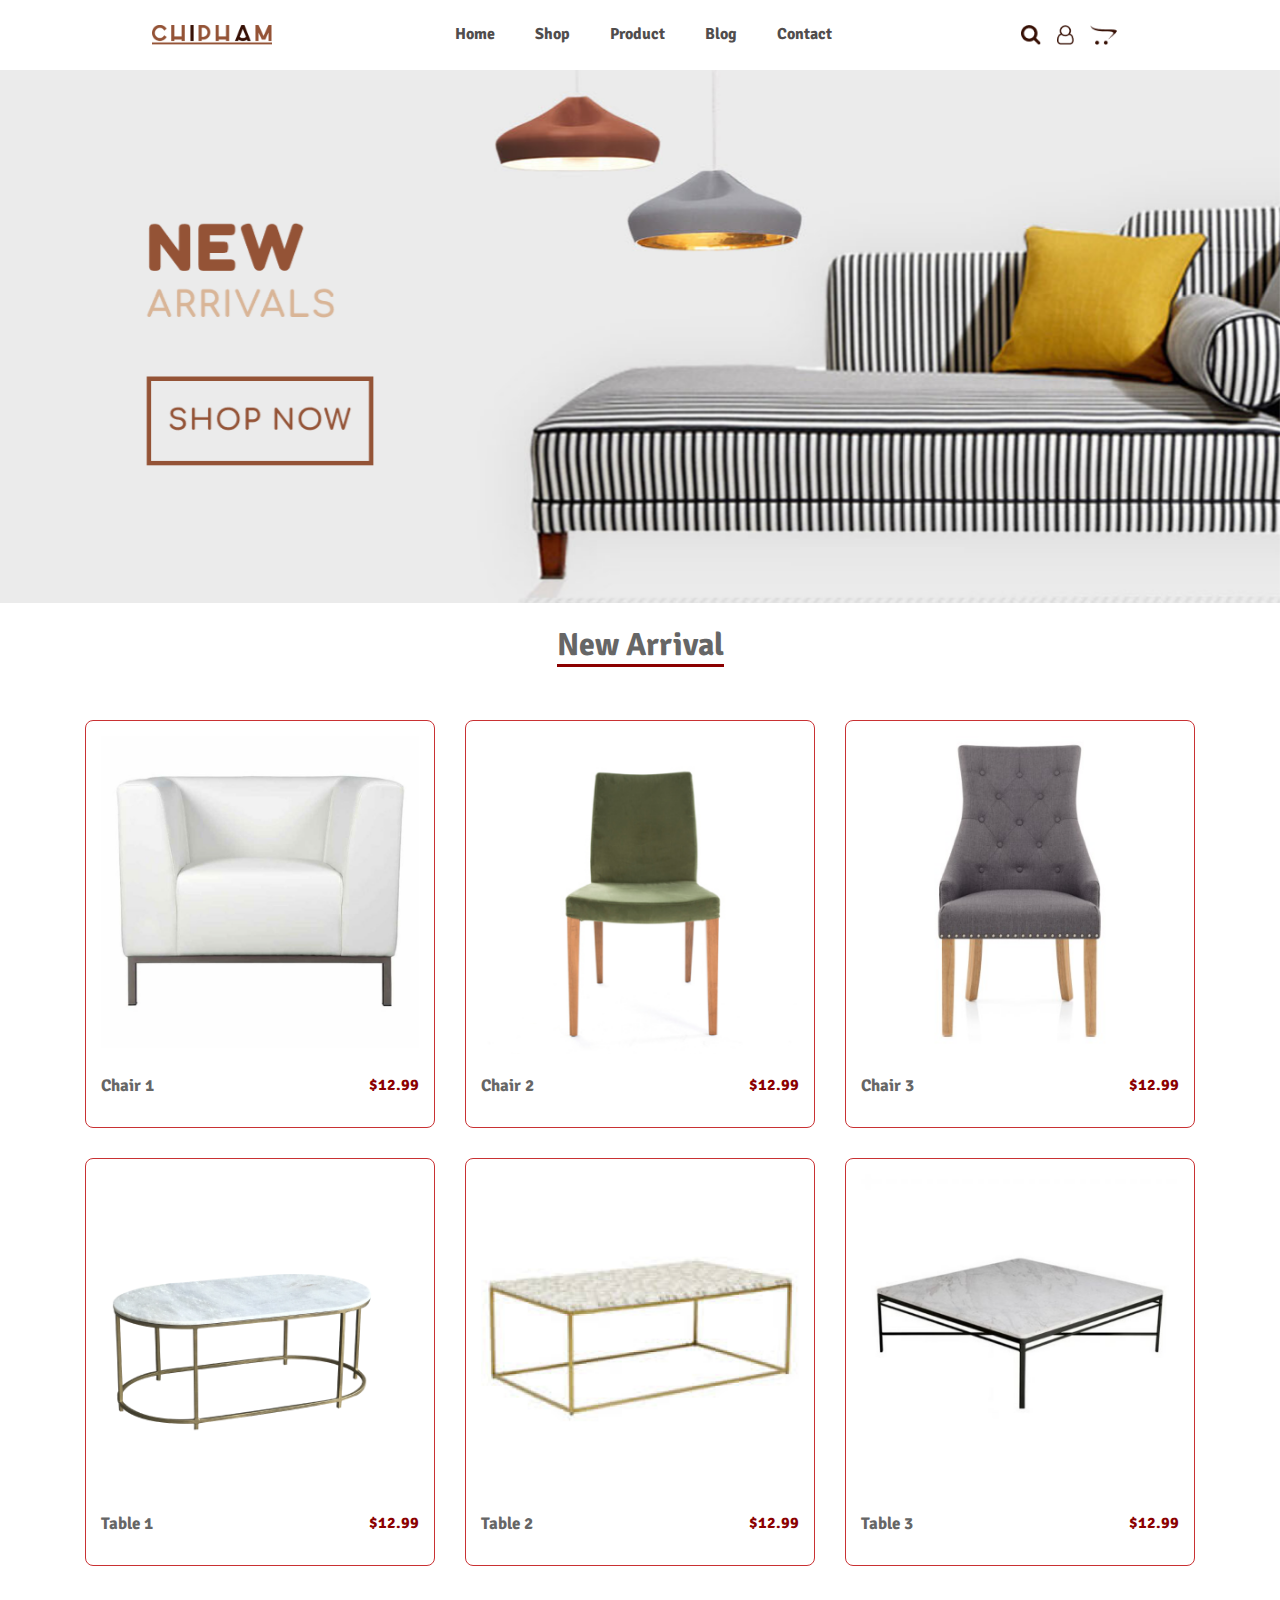
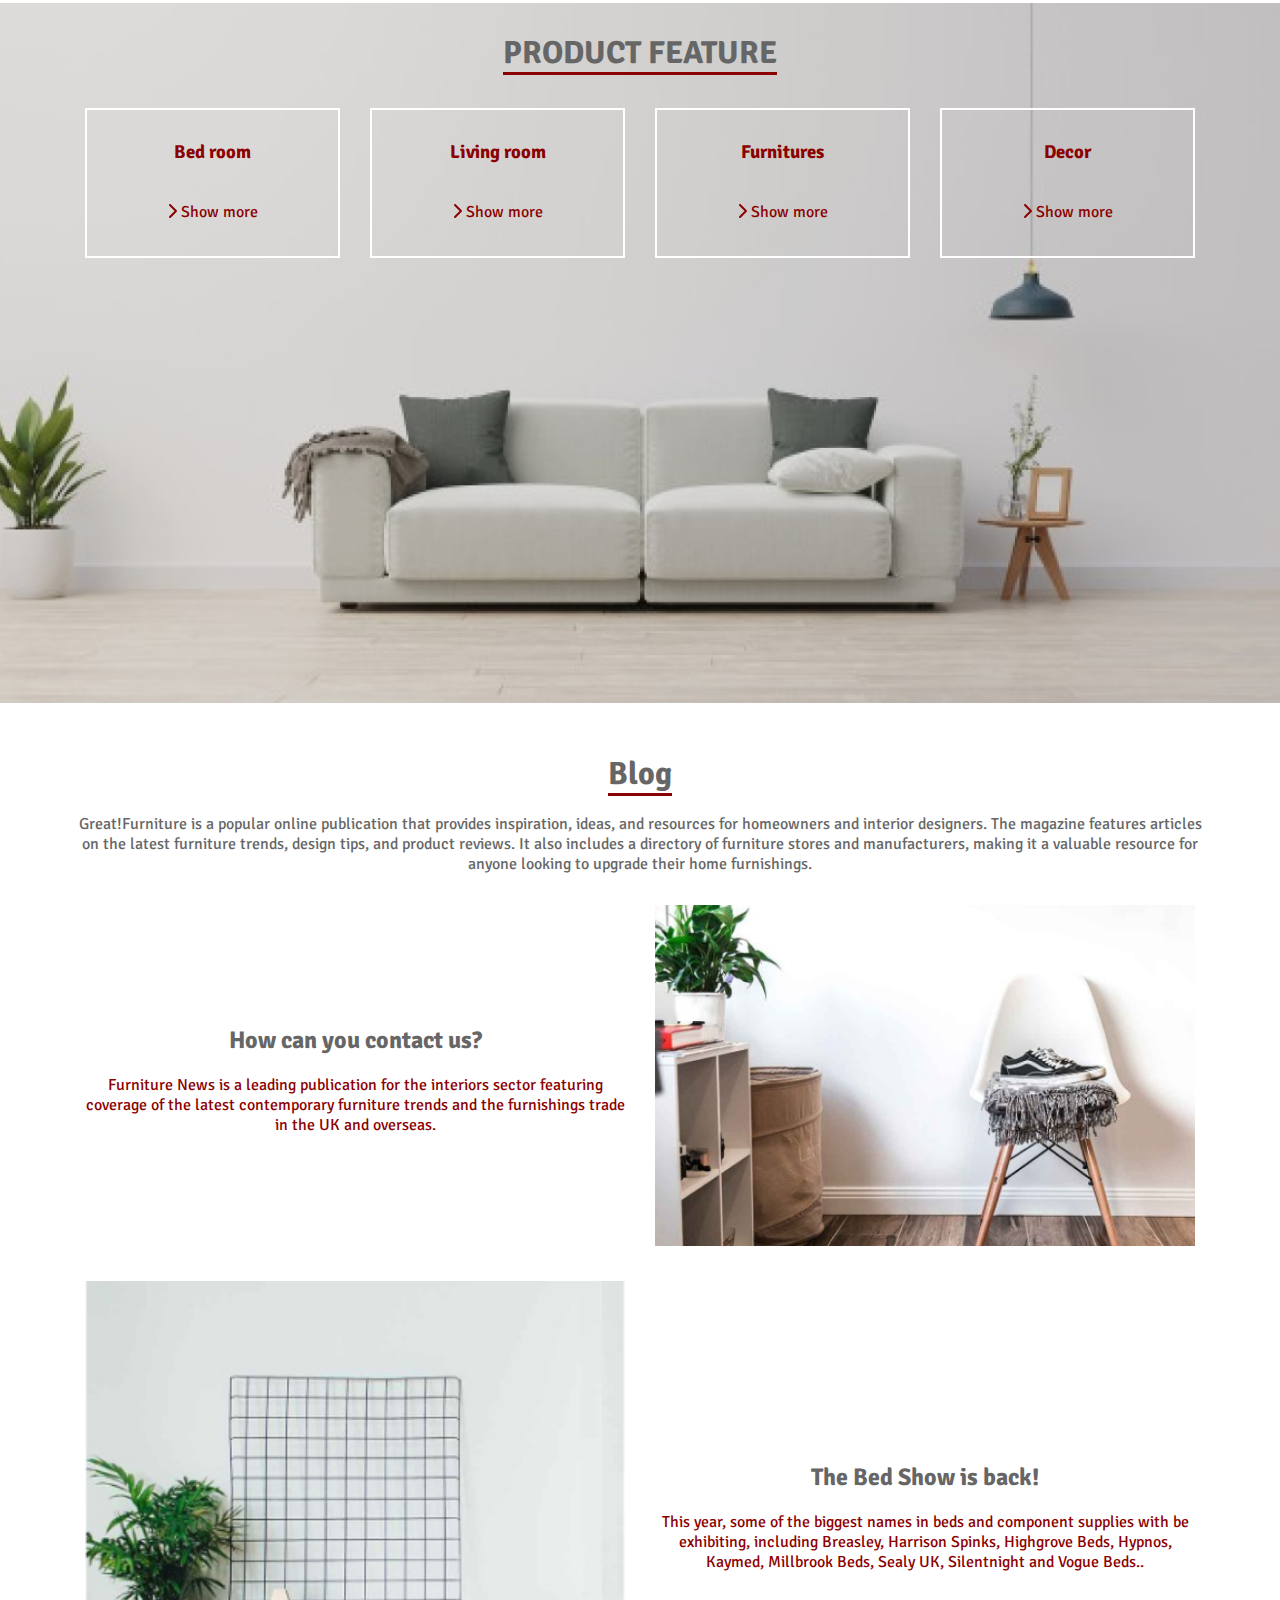
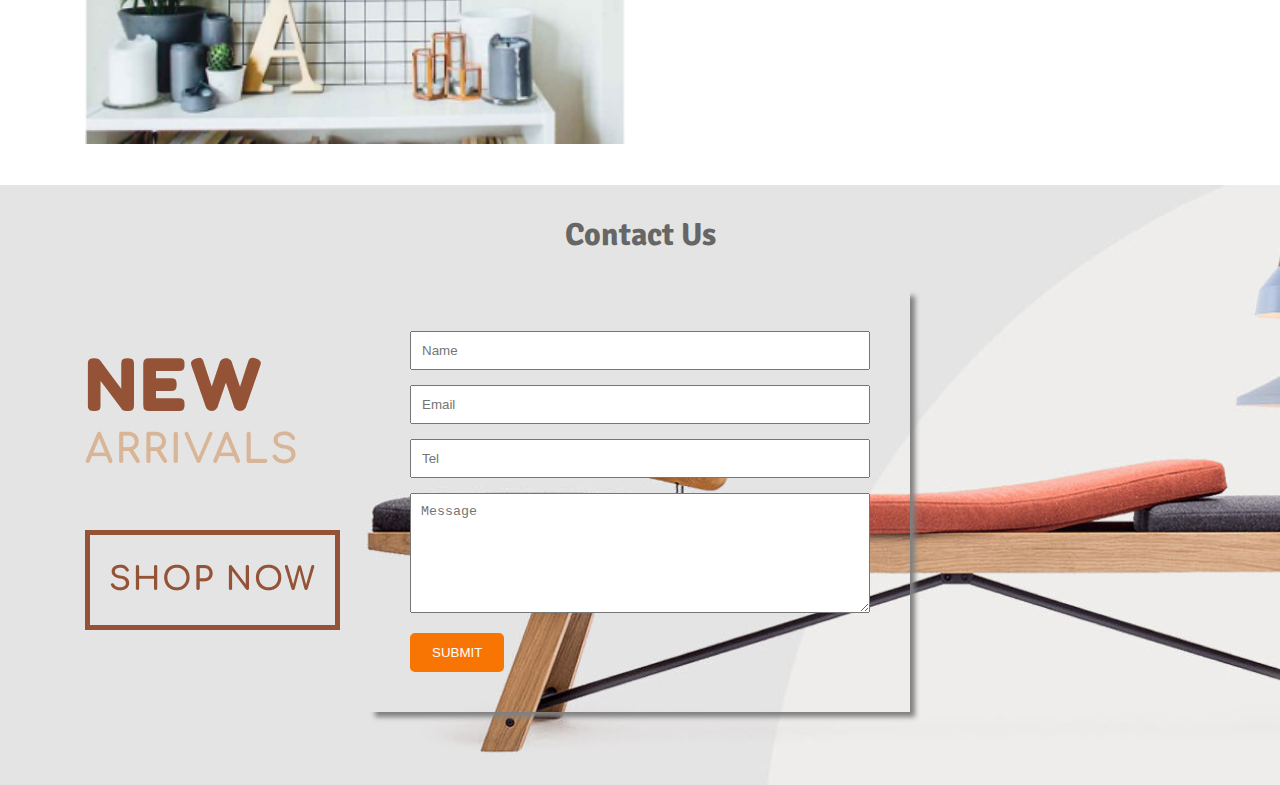
<file: index.html>
<!doctype html>
<html>
<head>
<meta charset="utf-8">
<title>Flyz</title>
<link rel="stylesheet" href="css/thu-vien-css.css">
<link rel="stylesheet" href="css/main.css">
<link rel="stylesheet" href="css/all.min.css">
<link rel="stylesheet" href="css/owl.carousel.css">
<link rel="stylesheet" href="css/owl.theme.default.css">
<link rel="icon" href="images/persona.png" type="image/x-icon">
</head>

<body>
<header>
  <div class="container d-flex justify-around">
    <div class="logo"><a href="thankyou.html"><img src="images/LOGO 1.png" alt="" height="20px" ></a></div>
    <div class="menu">
      <ul>
        <li><a href="#">Home</a></li>
        <li><a href="#">Shop</a></li>
        <li><a href="#">Product</a></li>
        <li><a href="#">Blog</a></li>
        <li><a href="#">Contact</a></li>
      </ul>
    </div>
    <div class="icon align-item-center"> <a href="#"><img src="images/search.png" alt="" height="20px"></a> <a href="#"><img src="images/persona.png" alt="" height="20px"></a> <a href="#"><img src="images/shop.png" alt="" height="20px"> </a></div>
  </div>
</header>
<div class="banner">
  <div class="owl-carousel owl-theme owl-loaded owl-drag" id="slide" >
    <div class="item"><img src="images/Banner1.png" alt=""></div>
    <div class="item"><img src="images/Banner2.png" alt=""></div>
    <div class="item"><img src="images/Banner3.png" alt=""></div>
  </div>
</div>
<section id="new">
  <div class="container">
    <h1 class="text-center"><span class="gach-chan">New Arrival</span></h1>
    <br>
    <div class="row">
      <div class="col-4">
        <div class="vien"> <img src="images/Chair1.png" alt="" class="img-100">
          <p class="d-flex justify-between"> <span class="ten">Chair 1</span> <span class="gia text-do">$12.99</span> </p>
          <div class="social">
			  <a href="#"><i class="fas fa-heart"></i></a> 
			  <a href="#"><i class="fas fa-search"></i></a> 
			  <a href="#"><i class="fas fa-shopping-cart"></i></a> 
			</div>
        </div>
      </div>
      <div class="col-4">
        <div class="vien"> <img src="images/Chair2.png" alt="" class="img-100">
          <p class="d-flex justify-between"> <span class="ten">Chair 2</span> <span class="gia text-do">$12.99</span> </p>
          <div class="social"> <a href="#"><i class="fas fa-heart"></i></a> <a href="#"><i class="fas fa-search"></i></a> <a href="#"><i class="fas fa-shopping-cart"></i></a> </div>
        </div>
      </div>
      <div class="col-4">
        <div class="vien"> <img src="images/Chair3.png" alt="" class="img-100">
          <p class="d-flex justify-between"> <span class="ten">Chair 3</span> <span class="gia text-do">$12.99</span> </p>
          <div class="social"> <a href="#"><i class="fas fa-heart"></i></a> <a href="#"><i class="fas fa-search"></i></a> <a href="#"><i class="fas fa-shopping-cart"></i></a> </div>
        </div>
      </div>
      <div class="col-4">
        <div class="vien"> <img src="images/Table1.png" alt="" class="img-100">
          <p class="d-flex justify-between"> <span class="ten">Table 1</span> <span class="gia text-do">$12.99</span> </p>
          <div class="social"> <a href="#"><i class="fas fa-heart"></i></a> <a href="#"><i class="fas fa-search"></i></a> <a href="#"><i class="fas fa-shopping-cart"></i></a> </div>
        </div>
      </div>
      <div class="col-4">
        <div class="vien"> <img src="images/Table2.png" alt="" class="img-100">
          <p class="d-flex justify-between"> <span class="ten">Table 2</span> <span class="gia text-do">$12.99</span> </p>
          <div class="social"> <a href="#"><i class="fas fa-heart"></i></a> <a href="#"><i class="fas fa-search"></i></a> <a href="#"><i class="fas fa-shopping-cart"></i></a> </div>
        </div>
      </div>
      <div class="col-4">
        <div class="vien"> <img src="images/Table3.png" alt="" class="img-100">
          <p class="d-flex justify-between"> <span class="ten">Table 3</span> <span class="gia text-do">$12.99</span> </p>
          <div class="social"> <a href="#"><i class="fas fa-heart"></i></a> <a href="#"><i class="fas fa-search"></i></a> <a href="#"><i class="fas fa-shopping-cart"></i></a> </div>
        </div>
      </div>
    </div>
  </div>
</section>
<section id="product">
  <div class="container">
    <h1 class="text-center pt-30"><span class="gach-chan">PRODUCT FEATURE</span></h1>
    <div class="row">
      <div class="col-3">
        <div class="vien-trang">
          <h3 class="text-do">Bed room</h3>
          <br>
          <i class="fas fa-chevron-right text-do"></i> <a href="">Show more</a> </div>
      </div>
      <div class="col-3">
        <div class="vien-trang">
          <h3 class="text-do align-item-center">Living room</h3>
          <br>
          <i class="fas fa-chevron-right text-do"></i> <a href="">Show more</a> </div>
      </div>
      <div class="col-3">
        <div class="vien-trang">
          <h3 class="text-do">Furnitures</h3>
          <br>
          <i class="fas fa-chevron-right text-do"></i> <a href="">Show more</a> </div>
      </div>
      <div class="col-3">
        <div class="vien-trang">
          <h3 class="text-do">Decor</h3>
          <br>
          <i class="fas fa-chevron-right text-do"></i> <a href="">Show more</a> </div>
      </div>
    </div>
  </div>
</section>
<section id="blog">
  <div class="container">
    <h1 class="text-center pt-30"><span class="gach-chan">Blog</span></h1>
    <p class="text-center">Great!Furniture is a popular online publication that provides inspiration, ideas, and resources for homeowners and interior designers. The magazine features articles on the latest furniture trends, design tips, and product reviews. It also includes a directory of furniture stores and manufacturers, making it a valuable resource for anyone looking to upgrade their home furnishings.</p>
    <div class="row d-flex align-item-center">
      <div class="col-6 text-center">
        <h2 class="text-center align-item-center">How can you contact us?</h2>
        <p class="text-center text-do">Furniture News is a leading publication for the interiors sector featuring coverage of the latest contemporary furniture trends and the furnishings trade in the UK and overseas.</p>
      </div>
      <div class="col-6"> <img src="images/blog1.png" alt="" class="img-100"> </div>
    </div>
    <div class="row d-flex align-item-center">
      <div class="col-6"> <img src="images/blog-1.png" alt="" class="img-100"> </div>
      <div class="col-6 text-center">
        <h2 class="text-center align-item-center">The Bed Show is back!</h2>
        <p class="text-center text-do">This year, some of the biggest names in beds and component supplies with be exhibiting, including Breasley, Harrison Spinks, Highgrove Beds, Hypnos, Kaymed, Millbrook Beds, Sealy UK, Silentnight and Vogue Beds..</p>
      </div>
    </div>
  </div>
</section>
<section id="contact">
  <div class="container">
    <h1 class="text-center pt-30"><span>Contact Us</span></h1>
    <div class="row d-flex justify-center">
      <div class="col-6">
        <div class="box">
          <form action="#">
            <input type="text" placeholder="Name" class="form-control">
            <input type="text" placeholder="Email" class="form-control">
            <input type="text" placeholder="Tel" class="form-control">
            <textarea name="message" placeholder="Message" class="form-control" style="height: 120px"></textarea>
            <button type="button" class="btn-fill-primary">SUBMIT</button>
          </form>
        </div>
      </div>
    </div>
  </div>
</section>
<script src="js/jquery-3.6.0.min.js"></script> 
<script src="js/owl.carousel.js"></script> 
<script src="js/control.js"></script> 
<script src="js/all.min.js"></script>
</body>
</html>
</file>
<file: css/thu-vien-css.css>
@charset "utf-8";
/* CSS Document */
@import url('https://fonts.googleapis.com/css2?family=Signika&display=swap');
*{ box-sizing: border-box}
body{
  font-family: 'Signika', sans-serif;font-size: 16px;color: #666666;margin: 0;  
}
.container{ width: 1140px; margin: auto}
.img-100{ width: 100%; height: auto}
.img-circle{ border-radius: 50%}
.row{ display: flex; flex-wrap: wrap}
.col-1 {width: 8.33%;}
.col-2 {width: 16.66%;}
.col-3 {width: 25%;}
.col-4 {width: 33.33%;}
.col-5 {width: 41.66%;}
.col-6 {width: 50%;}
.col-7 {width: 58.33%;}
.col-8 {width: 66.66%;}
.col-9 {width: 75%;}
.col-10 {width: 83.33%;}
.col-11 {width: 91.66%;}
.col-12 {width: 100%;}
[class*="col-"] {
  padding: 15px;
  /*border: 1px solid red;*/
}
.py-50{ padding: 50px}
.p-0{ padding: 0} .p-3{padding: 15px}
.mt-0{ margin-top: 0}.my-10{margin: 10px 0} .mb-10{margin-bottom: 10px}
.my-30{ margin-top: 30px; margin-bottom: 30px}
.mx-auto { margin-left: auto; margin-right: auto}
.text-right{ text-align: right}
.text-center { text-align: center}
.d-flex{ display: flex}
.d-block{ display:block}
.d-none{ display: none}
.justify-center{ justify-content: center}
.justify-between{ justify-content: space-between}
.justify-around{ justify-content: space-around}
.flex-row-reverse{flex-direction: row-reverse}
.align-item-center{align-items: center}
.text-white{ color: #fff}
.btn-fill-primary
{
    background-color:#F87503;
    padding: 10px 20px;
    color: #fff;
    border-radius: 5px;
    cursor: pointer;
    text-transform: uppercase;
     border: 2px solid #F87503;
    transition: all .5s
}
.btn-fill-primary:hover{
     background-color:orange;
    color: #333
}
.btn-outline-primary
{
    border: 2px solid #F87503;
    background: none;
    padding: 10px 20px;
    color: #fff;
    border-radius: 5px;
    cursor: pointer;
    text-transform: uppercase;
     transition: all .5s
}
.btn-outline-primary:hover{
     background-color:#F87503;
    color: #333
}
</file>
<file: css/main.css>
@charset "utf-8";
/* CSS Document */
* {
  box-sizing: border-box
}
#slide .owl-dots {
  position: absolute;
  bottom: 10px;
  left: 45%;
}
#slide .owl-dots .owl-dot span {
  width: 12px;
  height: 12px;
}
#slide .owl-dots .owl-dot span {
  width: 10px;
  height: 10px;
  margin: 5px 7px;
  background: darkred;
  display: block;
  -webkit-backface-visibility: visible;
  transition: opacity 200ms ease;
  border-radius: 30px;
}
#slide .owl-dots .owl-dot.active span, .owl-theme .owl-dots .owl-dot:hover span {
  background: coral
}
#slide .owl-nav {
  position: absolute;
  left: 0px;
  top: 40%;
  width: 100%;
}
#slide .owl-nav [class*='owl-'] {
  font-size: 60px; /*background:rgba(255,255,255,.5);border:1px solid #fff; */ color: #fff
}
#slide .owl-nav .owl-next {
  position: absolute;
  right: 5%;
}
#slide .owl-nav .owl-prev {
  position: absolute;
  left: 5%;
}
#slide .owl-nav [class*='owl-']:hover {
  background: none;
  border: none;
  color: #B51D4E;
  text-decoration: none;
}
.gach-chan {
  border-bottom: 3px solid #8B0000
}
.ten {
  font-weight: bold;
  font-size: 17px
}
.gia {
  color: darkblue;
  font-weight: bold
}
#new .vien {
  width: 100%;
  border: 1px solid #C93133;
  padding: 15px;
  border-radius: 8px;
  position: relative;
  overflow: hidden
}
#new .social {
  position: absolute;
  width: 80%;
  height: 40px;
  left: 10%;
  display: flex;
  justify-content: space-around;
  transition: all 1s;
  top: -10%
}
#new .social a {
  high: 40px;
  width: 40px;
  background-color: darkred;
  border-radius: 50%;
  display: flex;
  justify-content: center;
  align-items: center;
  text-decoration: none;
  color: white
}
#new .social a:hover {
  background-color: white;
  color: darkred
}
#new .vien:hover .social {
  top: 40%
}
header {
  widows: 100%;
  height: 70px;
  background-color: white
}
.logo {
  padding-top: 25px;
}
.menu ul {
  padding: 0;
  margin: 0;
  list-style: none;
  display: flex;
}
.menu {
  padding-top: 24px;
}
.menu ul li a {
  padding: 10px 20px;
  text-decoration: none;
  color: #504D4D;
  align-content: center;
  font-size: 16px;
  font-weight: bold
}
.menu ul li a:hover {
  background-color: gray;
  color: white
}
.icon {
  margin-top: 5px;
  padding-top: 20px
}
.icon a {
  padding: 0px 6px
}
#product {
  width: 100%;
  min-height: 700px;
  background-image: url("../images/bg2.png");
  background-repeat: no-repeat;
  background-position: center bottom;
  background-size: cover
}
.pt-30 {
  padding-top: 30px
}
.vien-trang {
  width: 100%;
  text-align: center;
  border: 2px solid #FFFFFF;
  height: 150px
}
.vien-trang h3 {
  margin-top: 30px
}
.vien-trang a {
  text-decoration: none;
  color: darkred;
  text-align: center
}
.vien-trang a:hover {
  color: white
}
.text-do {
  color: darkred
}
#contact {
  width: 100%;
  min-height: 600px;
  background-image: url("../images/Banner2.png");
  background-repeat: no-repeat;
  background-position: center bottom;
  background-size: cover
}
.box {
  padding: 40px;
  box-shadow: 5px 5px 5px gray;
  border: 1px
}
.form-control {
  padding: 10px;
  width: 100%;
  margin-bottom: 15px
}
</file>
